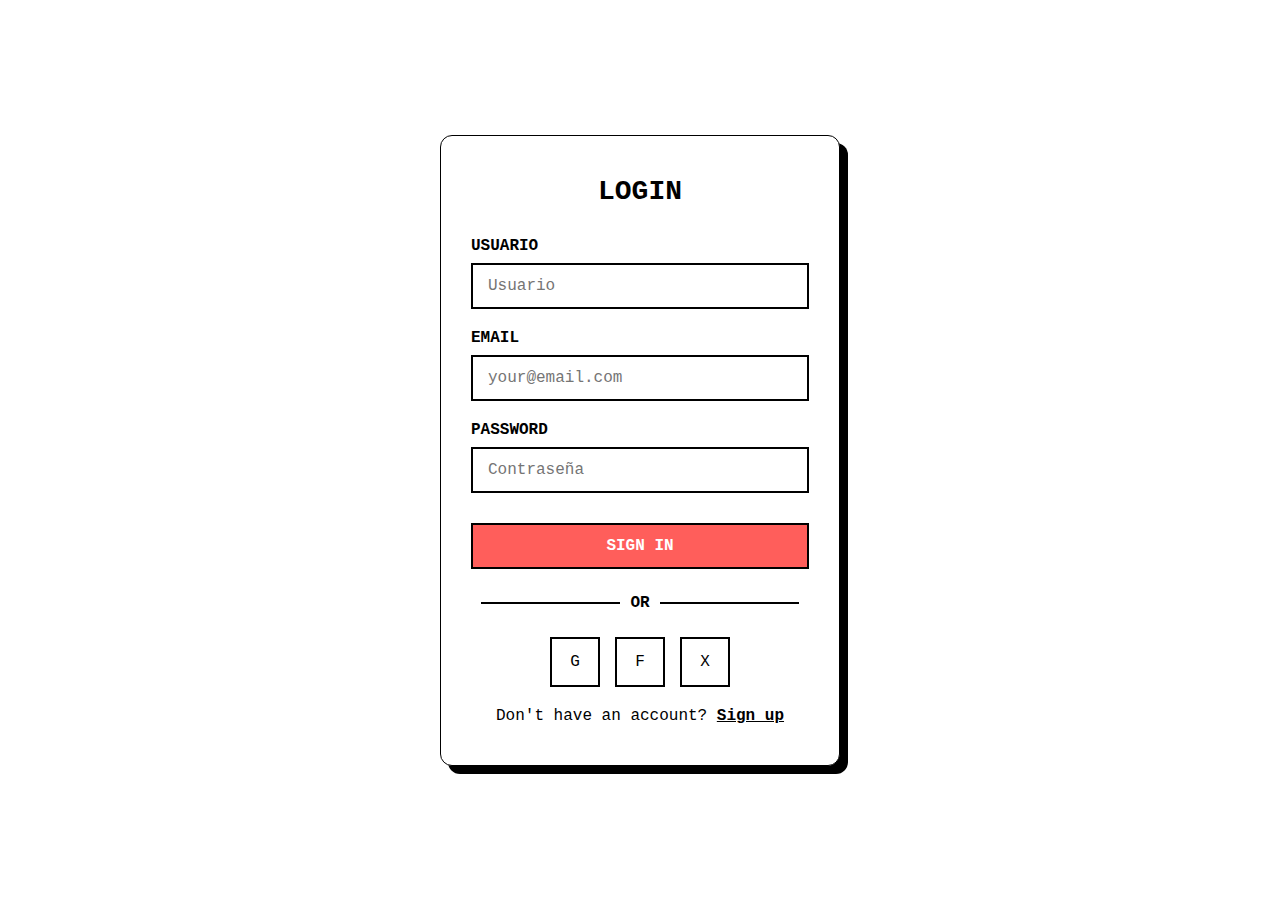
<file: index.html>
<!DOCTYPE html>
<html lang="en">
<head>
    <meta charset="UTF-8">
    <meta name="viewport" content="width=device-width, initial-scale=1.0">
    <title>Índice</title>
    <link rel="stylesheet" href="index.css">
</head>
<body>

  <div class="login-container">
    <h1>LOGIN</h1>
    
    <div class="input-group">
      <label for="user">USUARIO</label>
      <input type="user" id="user" placeholder="Usuario">
    </div>

    <div class="input-group">
        <label for="email">EMAIL</label>
        <input type="email" id="email" placeholder="your@email.com">
    </div>
    
    <div class="input-group">
        <label for="password">PASSWORD</label>
        <input type="password" id="password" placeholder="Contraseña">
    </div>
    
    <button type="submit">SIGN IN</button>
    
    <div class="divider">OR</div>
    
    <div class="social-login">
        <div class="social-btn">G</div>
        <div class="social-btn">F</div>
        <div class="social-btn">X</div>
    </div>
    
    <div class="footer">
        Don't have an account? <a href="#">Sign up</a>
    </div>
  </div>

</body>
</html>
</file>
<file: index.css>
:root {
    --primary: #000000;
    --secondary: #FFFFFF;
    --accent: #FF5E5B;
    --shadow: 8px 8px 0px var(--primary);
  }
  
  * {
    margin: 0;
    padding: 0;
    box-sizing: border-box;
    font-family: 'Courier New', monospace;
  }
  
  body {
    background-color: var(--secondary);
    display: flex;
    justify-content: center;
    align-items: center;
    min-height: 100vh;
    padding: 20px;
  }
  
  .login-container {
    width: 100%;
    max-width: 400px;
    border: 1px solid var(--primary);
    padding: 40px 30px;
    background-color: var(--secondary);
    box-shadow: var(--shadow);
    position: relative;
    border-radius: 12px;
  }
  
  .login-container::before {
    content: '';
    position: absolute;
    top: 6px;
    left: 6px;
    right: -6px;
    bottom: -6px;
    border: 1px solid var(--primary);
    z-index: -1;
    border-radius: 12px;
  }
  
  h1 {
    color: var(--primary);
    margin-bottom: 30px;
    font-size: 28px;
    font-weight: 700;
    text-align: center;
  }
  
  .input-group {
    margin-bottom: 20px;
    position: relative;
  }
  
  label {
    display: block;
    margin-bottom: 8px;
    font-weight: bold;
    color: var(--primary);
  }
  
  input {
    width: 100%;
    padding: 12px 15px;
    border: 2px solid var(--primary);
    background-color: var(--secondary);
    font-size: 16px;
    outline: none;
    transition: all 0.3s;
  }
  
  input:focus {
    box-shadow: 4px 4px 0px var(--primary);
  }
  
  button {
    width: 100%;
    padding: 12px;
    background-color: var(--accent);
    color: var(--secondary);
    border: 2px solid var(--primary);
    font-size: 16px;
    font-weight: bold;
    cursor: pointer;
    margin-top: 10px;
    transition: all 0.3s;
  }
  
  button:hover {
    box-shadow: 4px 4px 0px var(--primary);
    transform: translate(-2px, -2px);
  }
  
  .divider {
    display: flex;
    align-items: center;
    margin: 25px 0;
    color: var(--primary);
    font-weight: bold;
  }
  
  .divider::before, .divider::after {
    content: "";
    flex: 1;
    border-bottom: 2px solid var(--primary);
    margin: 0 10px;
  }
  
  .social-login {
    display: flex;
    justify-content: center;
    gap: 15px;
  }
  
  .social-btn {
    width: 50px;
    height: 50px;
    border: 2px solid var(--primary);
    display: flex;
    justify-content: center;
    align-items: center;
    cursor: pointer;
    transition: all 0.3s;
  }
  
  .social-btn:hover {
    box-shadow: 4px 4px 0px var(--primary);
    transform: translate(-2px, -2px);
  }
  
  .footer {
    text-align: center;
    margin-top: 20px;
    color: var(--primary);
  }
  
  .footer a {
    color: var(--primary);
    font-weight: bold;
    text-decoration: underline;
  }
</file>
